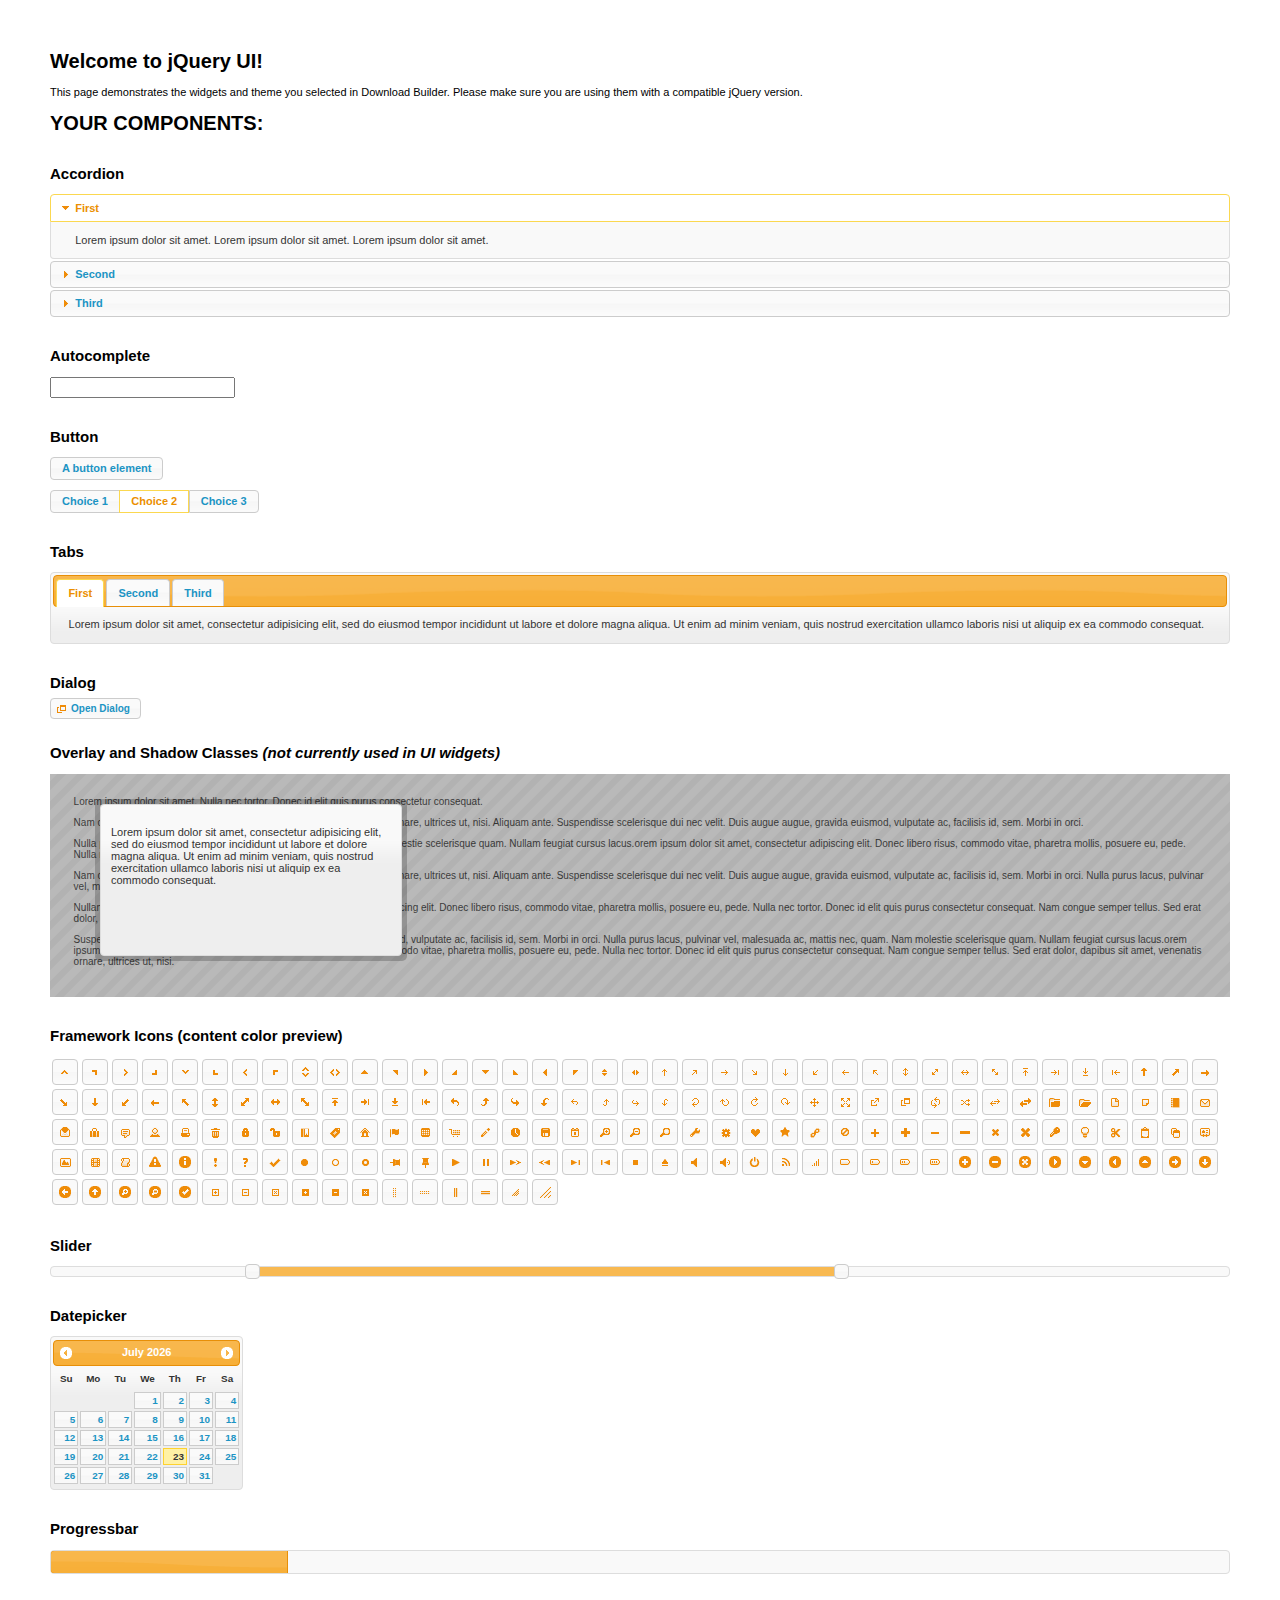
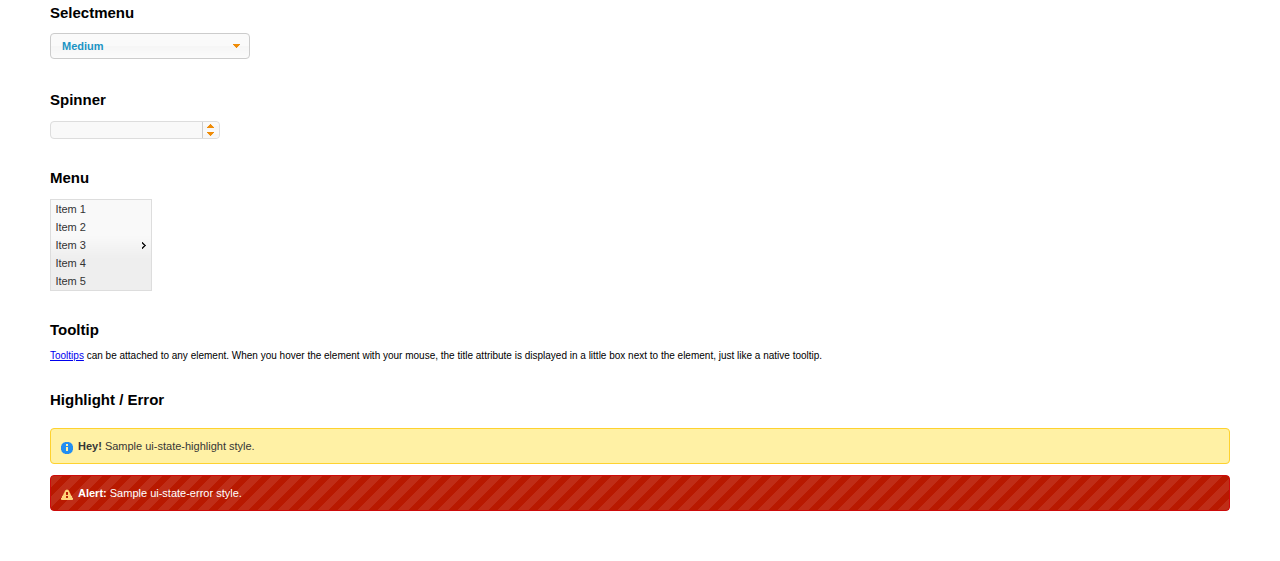
<file: lib/jquery-ui-1.11.4.custom/index.html>
<!doctype html>
<html lang="us">
<head>
	<meta charset="utf-8">
	<title>jQuery UI Example Page</title>
	<link href="jquery-ui.css" rel="stylesheet">
	<style>
	body{
		font: 62.5% "Trebuchet MS", sans-serif;
		margin: 50px;
	}
	.demoHeaders {
		margin-top: 2em;
	}
	#dialog-link {
		padding: .4em 1em .4em 20px;
		text-decoration: none;
		position: relative;
	}
	#dialog-link span.ui-icon {
		margin: 0 5px 0 0;
		position: absolute;
		left: .2em;
		top: 50%;
		margin-top: -8px;
	}
	#icons {
		margin: 0;
		padding: 0;
	}
	#icons li {
		margin: 2px;
		position: relative;
		padding: 4px 0;
		cursor: pointer;
		float: left;
		list-style: none;
	}
	#icons span.ui-icon {
		float: left;
		margin: 0 4px;
	}
	.fakewindowcontain .ui-widget-overlay {
		position: absolute;
	}
	select {
		width: 200px;
	}
	</style>
</head>
<body>

<h1>Welcome to jQuery UI!</h1>

<div class="ui-widget">
	<p>This page demonstrates the widgets and theme you selected in Download Builder. Please make sure you are using them with a compatible jQuery version.</p>
</div>

<h1>YOUR COMPONENTS:</h1>


<!-- Accordion -->
<h2 class="demoHeaders">Accordion</h2>
<div id="accordion">
	<h3>First</h3>
	<div>Lorem ipsum dolor sit amet. Lorem ipsum dolor sit amet. Lorem ipsum dolor sit amet.</div>
	<h3>Second</h3>
	<div>Phasellus mattis tincidunt nibh.</div>
	<h3>Third</h3>
	<div>Nam dui erat, auctor a, dignissim quis.</div>
</div>



<!-- Autocomplete -->
<h2 class="demoHeaders">Autocomplete</h2>
<div>
	<input id="autocomplete" title="type &quot;a&quot;">
</div>



<!-- Button -->
<h2 class="demoHeaders">Button</h2>
<button id="button">A button element</button>
<form style="margin-top: 1em;">
	<div id="radioset">
		<input type="radio" id="radio1" name="radio"><label for="radio1">Choice 1</label>
		<input type="radio" id="radio2" name="radio" checked="checked"><label for="radio2">Choice 2</label>
		<input type="radio" id="radio3" name="radio"><label for="radio3">Choice 3</label>
	</div>
</form>



<!-- Tabs -->
<h2 class="demoHeaders">Tabs</h2>
<div id="tabs">
	<ul>
		<li><a href="#tabs-1">First</a></li>
		<li><a href="#tabs-2">Second</a></li>
		<li><a href="#tabs-3">Third</a></li>
	</ul>
	<div id="tabs-1">Lorem ipsum dolor sit amet, consectetur adipisicing elit, sed do eiusmod tempor incididunt ut labore et dolore magna aliqua. Ut enim ad minim veniam, quis nostrud exercitation ullamco laboris nisi ut aliquip ex ea commodo consequat.</div>
	<div id="tabs-2">Phasellus mattis tincidunt nibh. Cras orci urna, blandit id, pretium vel, aliquet ornare, felis. Maecenas scelerisque sem non nisl. Fusce sed lorem in enim dictum bibendum.</div>
	<div id="tabs-3">Nam dui erat, auctor a, dignissim quis, sollicitudin eu, felis. Pellentesque nisi urna, interdum eget, sagittis et, consequat vestibulum, lacus. Mauris porttitor ullamcorper augue.</div>
</div>



<!-- Dialog NOTE: Dialog is not generated by UI in this demo so it can be visually styled in themeroller-->
<h2 class="demoHeaders">Dialog</h2>
<p><a href="#" id="dialog-link" class="ui-state-default ui-corner-all"><span class="ui-icon ui-icon-newwin"></span>Open Dialog</a></p>

<h2 class="demoHeaders">Overlay and Shadow Classes <em>(not currently used in UI widgets)</em></h2>
<div style="position: relative; width: 96%; height: 200px; padding:1% 2%; overflow:hidden;" class="fakewindowcontain">
	<p>Lorem ipsum dolor sit amet,  Nulla nec tortor. Donec id elit quis purus consectetur consequat. </p><p>Nam congue semper tellus. Sed erat dolor, dapibus sit amet, venenatis ornare, ultrices ut, nisi. Aliquam ante. Suspendisse scelerisque dui nec velit. Duis augue augue, gravida euismod, vulputate ac, facilisis id, sem. Morbi in orci. </p><p>Nulla purus lacus, pulvinar vel, malesuada ac, mattis nec, quam. Nam molestie scelerisque quam. Nullam feugiat cursus lacus.orem ipsum dolor sit amet, consectetur adipiscing elit. Donec libero risus, commodo vitae, pharetra mollis, posuere eu, pede. Nulla nec tortor. Donec id elit quis purus consectetur consequat. </p><p>Nam congue semper tellus. Sed erat dolor, dapibus sit amet, venenatis ornare, ultrices ut, nisi. Aliquam ante. Suspendisse scelerisque dui nec velit. Duis augue augue, gravida euismod, vulputate ac, facilisis id, sem. Morbi in orci. Nulla purus lacus, pulvinar vel, malesuada ac, mattis nec, quam. Nam molestie scelerisque quam. </p><p>Nullam feugiat cursus lacus.orem ipsum dolor sit amet, consectetur adipiscing elit. Donec libero risus, commodo vitae, pharetra mollis, posuere eu, pede. Nulla nec tortor. Donec id elit quis purus consectetur consequat. Nam congue semper tellus. Sed erat dolor, dapibus sit amet, venenatis ornare, ultrices ut, nisi. Aliquam ante. </p><p>Suspendisse scelerisque dui nec velit. Duis augue augue, gravida euismod, vulputate ac, facilisis id, sem. Morbi in orci. Nulla purus lacus, pulvinar vel, malesuada ac, mattis nec, quam. Nam molestie scelerisque quam. Nullam feugiat cursus lacus.orem ipsum dolor sit amet, consectetur adipiscing elit. Donec libero risus, commodo vitae, pharetra mollis, posuere eu, pede. Nulla nec tortor. Donec id elit quis purus consectetur consequat. Nam congue semper tellus. Sed erat dolor, dapibus sit amet, venenatis ornare, ultrices ut, nisi. </p>

	<!-- ui-dialog -->
	<div class="ui-overlay"><div class="ui-widget-overlay"></div><div class="ui-widget-shadow ui-corner-all" style="width: 302px; height: 152px; position: absolute; left: 50px; top: 30px;"></div></div>
	<div style="position: absolute; width: 280px; height: 130px;left: 50px; top: 30px; padding: 10px;" class="ui-widget ui-widget-content ui-corner-all">
		<div class="ui-dialog-content ui-widget-content" style="background: none; border: 0;">
			<p>Lorem ipsum dolor sit amet, consectetur adipisicing elit, sed do eiusmod tempor incididunt ut labore et dolore magna aliqua. Ut enim ad minim veniam, quis nostrud exercitation ullamco laboris nisi ut aliquip ex ea commodo consequat.</p>
		</div>
	</div>

</div>

<!-- ui-dialog -->
<div id="dialog" title="Dialog Title">
	<p>Lorem ipsum dolor sit amet, consectetur adipisicing elit, sed do eiusmod tempor incididunt ut labore et dolore magna aliqua. Ut enim ad minim veniam, quis nostrud exercitation ullamco laboris nisi ut aliquip ex ea commodo consequat.</p>
</div>



<h2 class="demoHeaders">Framework Icons (content color preview)</h2>
<ul id="icons" class="ui-widget ui-helper-clearfix">
	<li class="ui-state-default ui-corner-all" title=".ui-icon-carat-1-n"><span class="ui-icon ui-icon-carat-1-n"></span></li>
	<li class="ui-state-default ui-corner-all" title=".ui-icon-carat-1-ne"><span class="ui-icon ui-icon-carat-1-ne"></span></li>
	<li class="ui-state-default ui-corner-all" title=".ui-icon-carat-1-e"><span class="ui-icon ui-icon-carat-1-e"></span></li>
	<li class="ui-state-default ui-corner-all" title=".ui-icon-carat-1-se"><span class="ui-icon ui-icon-carat-1-se"></span></li>
	<li class="ui-state-default ui-corner-all" title=".ui-icon-carat-1-s"><span class="ui-icon ui-icon-carat-1-s"></span></li>
	<li class="ui-state-default ui-corner-all" title=".ui-icon-carat-1-sw"><span class="ui-icon ui-icon-carat-1-sw"></span></li>
	<li class="ui-state-default ui-corner-all" title=".ui-icon-carat-1-w"><span class="ui-icon ui-icon-carat-1-w"></span></li>
	<li class="ui-state-default ui-corner-all" title=".ui-icon-carat-1-nw"><span class="ui-icon ui-icon-carat-1-nw"></span></li>
	<li class="ui-state-default ui-corner-all" title=".ui-icon-carat-2-n-s"><span class="ui-icon ui-icon-carat-2-n-s"></span></li>
	<li class="ui-state-default ui-corner-all" title=".ui-icon-carat-2-e-w"><span class="ui-icon ui-icon-carat-2-e-w"></span></li>
	<li class="ui-state-default ui-corner-all" title=".ui-icon-triangle-1-n"><span class="ui-icon ui-icon-triangle-1-n"></span></li>
	<li class="ui-state-default ui-corner-all" title=".ui-icon-triangle-1-ne"><span class="ui-icon ui-icon-triangle-1-ne"></span></li>
	<li class="ui-state-default ui-corner-all" title=".ui-icon-triangle-1-e"><span class="ui-icon ui-icon-triangle-1-e"></span></li>
	<li class="ui-state-default ui-corner-all" title=".ui-icon-triangle-1-se"><span class="ui-icon ui-icon-triangle-1-se"></span></li>
	<li class="ui-state-default ui-corner-all" title=".ui-icon-triangle-1-s"><span class="ui-icon ui-icon-triangle-1-s"></span></li>
	<li class="ui-state-default ui-corner-all" title=".ui-icon-triangle-1-sw"><span class="ui-icon ui-icon-triangle-1-sw"></span></li>
	<li class="ui-state-default ui-corner-all" title=".ui-icon-triangle-1-w"><span class="ui-icon ui-icon-triangle-1-w"></span></li>
	<li class="ui-state-default ui-corner-all" title=".ui-icon-triangle-1-nw"><span class="ui-icon ui-icon-triangle-1-nw"></span></li>
	<li class="ui-state-default ui-corner-all" title=".ui-icon-triangle-2-n-s"><span class="ui-icon ui-icon-triangle-2-n-s"></span></li>
	<li class="ui-state-default ui-corner-all" title=".ui-icon-triangle-2-e-w"><span class="ui-icon ui-icon-triangle-2-e-w"></span></li>
	<li class="ui-state-default ui-corner-all" title=".ui-icon-arrow-1-n"><span class="ui-icon ui-icon-arrow-1-n"></span></li>
	<li class="ui-state-default ui-corner-all" title=".ui-icon-arrow-1-ne"><span class="ui-icon ui-icon-arrow-1-ne"></span></li>
	<li class="ui-state-default ui-corner-all" title=".ui-icon-arrow-1-e"><span class="ui-icon ui-icon-arrow-1-e"></span></li>
	<li class="ui-state-default ui-corner-all" title=".ui-icon-arrow-1-se"><span class="ui-icon ui-icon-arrow-1-se"></span></li>
	<li class="ui-state-default ui-corner-all" title=".ui-icon-arrow-1-s"><span class="ui-icon ui-icon-arrow-1-s"></span></li>
	<li class="ui-state-default ui-corner-all" title=".ui-icon-arrow-1-sw"><span class="ui-icon ui-icon-arrow-1-sw"></span></li>
	<li class="ui-state-default ui-corner-all" title=".ui-icon-arrow-1-w"><span class="ui-icon ui-icon-arrow-1-w"></span></li>
	<li class="ui-state-default ui-corner-all" title=".ui-icon-arrow-1-nw"><span class="ui-icon ui-icon-arrow-1-nw"></span></li>
	<li class="ui-state-default ui-corner-all" title=".ui-icon-arrow-2-n-s"><span class="ui-icon ui-icon-arrow-2-n-s"></span></li>
	<li class="ui-state-default ui-corner-all" title=".ui-icon-arrow-2-ne-sw"><span class="ui-icon ui-icon-arrow-2-ne-sw"></span></li>
	<li class="ui-state-default ui-corner-all" title=".ui-icon-arrow-2-e-w"><span class="ui-icon ui-icon-arrow-2-e-w"></span></li>
	<li class="ui-state-default ui-corner-all" title=".ui-icon-arrow-2-se-nw"><span class="ui-icon ui-icon-arrow-2-se-nw"></span></li>
	<li class="ui-state-default ui-corner-all" title=".ui-icon-arrowstop-1-n"><span class="ui-icon ui-icon-arrowstop-1-n"></span></li>
	<li class="ui-state-default ui-corner-all" title=".ui-icon-arrowstop-1-e"><span class="ui-icon ui-icon-arrowstop-1-e"></span></li>
	<li class="ui-state-default ui-corner-all" title=".ui-icon-arrowstop-1-s"><span class="ui-icon ui-icon-arrowstop-1-s"></span></li>
	<li class="ui-state-default ui-corner-all" title=".ui-icon-arrowstop-1-w"><span class="ui-icon ui-icon-arrowstop-1-w"></span></li>
	<li class="ui-state-default ui-corner-all" title=".ui-icon-arrowthick-1-n"><span class="ui-icon ui-icon-arrowthick-1-n"></span></li>
	<li class="ui-state-default ui-corner-all" title=".ui-icon-arrowthick-1-ne"><span class="ui-icon ui-icon-arrowthick-1-ne"></span></li>
	<li class="ui-state-default ui-corner-all" title=".ui-icon-arrowthick-1-e"><span class="ui-icon ui-icon-arrowthick-1-e"></span></li>
	<li class="ui-state-default ui-corner-all" title=".ui-icon-arrowthick-1-se"><span class="ui-icon ui-icon-arrowthick-1-se"></span></li>
	<li class="ui-state-default ui-corner-all" title=".ui-icon-arrowthick-1-s"><span class="ui-icon ui-icon-arrowthick-1-s"></span></li>
	<li class="ui-state-default ui-corner-all" title=".ui-icon-arrowthick-1-sw"><span class="ui-icon ui-icon-arrowthick-1-sw"></span></li>
	<li class="ui-state-default ui-corner-all" title=".ui-icon-arrowthick-1-w"><span class="ui-icon ui-icon-arrowthick-1-w"></span></li>
	<li class="ui-state-default ui-corner-all" title=".ui-icon-arrowthick-1-nw"><span class="ui-icon ui-icon-arrowthick-1-nw"></span></li>
	<li class="ui-state-default ui-corner-all" title=".ui-icon-arrowthick-2-n-s"><span class="ui-icon ui-icon-arrowthick-2-n-s"></span></li>
	<li class="ui-state-default ui-corner-all" title=".ui-icon-arrowthick-2-ne-sw"><span class="ui-icon ui-icon-arrowthick-2-ne-sw"></span></li>
	<li class="ui-state-default ui-corner-all" title=".ui-icon-arrowthick-2-e-w"><span class="ui-icon ui-icon-arrowthick-2-e-w"></span></li>
	<li class="ui-state-default ui-corner-all" title=".ui-icon-arrowthick-2-se-nw"><span class="ui-icon ui-icon-arrowthick-2-se-nw"></span></li>
	<li class="ui-state-default ui-corner-all" title=".ui-icon-arrowthickstop-1-n"><span class="ui-icon ui-icon-arrowthickstop-1-n"></span></li>
	<li class="ui-state-default ui-corner-all" title=".ui-icon-arrowthickstop-1-e"><span class="ui-icon ui-icon-arrowthickstop-1-e"></span></li>
	<li class="ui-state-default ui-corner-all" title=".ui-icon-arrowthickstop-1-s"><span class="ui-icon ui-icon-arrowthickstop-1-s"></span></li>
	<li class="ui-state-default ui-corner-all" title=".ui-icon-arrowthickstop-1-w"><span class="ui-icon ui-icon-arrowthickstop-1-w"></span></li>
	<li class="ui-state-default ui-corner-all" title=".ui-icon-arrowreturnthick-1-w"><span class="ui-icon ui-icon-arrowreturnthick-1-w"></span></li>
	<li class="ui-state-default ui-corner-all" title=".ui-icon-arrowreturnthick-1-n"><span class="ui-icon ui-icon-arrowreturnthick-1-n"></span></li>
	<li class="ui-state-default ui-corner-all" title=".ui-icon-arrowreturnthick-1-e"><span class="ui-icon ui-icon-arrowreturnthick-1-e"></span></li>
	<li class="ui-state-default ui-corner-all" title=".ui-icon-arrowreturnthick-1-s"><span class="ui-icon ui-icon-arrowreturnthick-1-s"></span></li>
	<li class="ui-state-default ui-corner-all" title=".ui-icon-arrowreturn-1-w"><span class="ui-icon ui-icon-arrowreturn-1-w"></span></li>
	<li class="ui-state-default ui-corner-all" title=".ui-icon-arrowreturn-1-n"><span class="ui-icon ui-icon-arrowreturn-1-n"></span></li>
	<li class="ui-state-default ui-corner-all" title=".ui-icon-arrowreturn-1-e"><span class="ui-icon ui-icon-arrowreturn-1-e"></span></li>
	<li class="ui-state-default ui-corner-all" title=".ui-icon-arrowreturn-1-s"><span class="ui-icon ui-icon-arrowreturn-1-s"></span></li>
	<li class="ui-state-default ui-corner-all" title=".ui-icon-arrowrefresh-1-w"><span class="ui-icon ui-icon-arrowrefresh-1-w"></span></li>
	<li class="ui-state-default ui-corner-all" title=".ui-icon-arrowrefresh-1-n"><span class="ui-icon ui-icon-arrowrefresh-1-n"></span></li>
	<li class="ui-state-default ui-corner-all" title=".ui-icon-arrowrefresh-1-e"><span class="ui-icon ui-icon-arrowrefresh-1-e"></span></li>
	<li class="ui-state-default ui-corner-all" title=".ui-icon-arrowrefresh-1-s"><span class="ui-icon ui-icon-arrowrefresh-1-s"></span></li>
	<li class="ui-state-default ui-corner-all" title=".ui-icon-arrow-4"><span class="ui-icon ui-icon-arrow-4"></span></li>
	<li class="ui-state-default ui-corner-all" title=".ui-icon-arrow-4-diag"><span class="ui-icon ui-icon-arrow-4-diag"></span></li>
	<li class="ui-state-default ui-corner-all" title=".ui-icon-extlink"><span class="ui-icon ui-icon-extlink"></span></li>
	<li class="ui-state-default ui-corner-all" title=".ui-icon-newwin"><span class="ui-icon ui-icon-newwin"></span></li>
	<li class="ui-state-default ui-corner-all" title=".ui-icon-refresh"><span class="ui-icon ui-icon-refresh"></span></li>
	<li class="ui-state-default ui-corner-all" title=".ui-icon-shuffle"><span class="ui-icon ui-icon-shuffle"></span></li>
	<li class="ui-state-default ui-corner-all" title=".ui-icon-transfer-e-w"><span class="ui-icon ui-icon-transfer-e-w"></span></li>
	<li class="ui-state-default ui-corner-all" title=".ui-icon-transferthick-e-w"><span class="ui-icon ui-icon-transferthick-e-w"></span></li>
	<li class="ui-state-default ui-corner-all" title=".ui-icon-folder-collapsed"><span class="ui-icon ui-icon-folder-collapsed"></span></li>
	<li class="ui-state-default ui-corner-all" title=".ui-icon-folder-open"><span class="ui-icon ui-icon-folder-open"></span></li>
	<li class="ui-state-default ui-corner-all" title=".ui-icon-document"><span class="ui-icon ui-icon-document"></span></li>
	<li class="ui-state-default ui-corner-all" title=".ui-icon-document-b"><span class="ui-icon ui-icon-document-b"></span></li>
	<li class="ui-state-default ui-corner-all" title=".ui-icon-note"><span class="ui-icon ui-icon-note"></span></li>
	<li class="ui-state-default ui-corner-all" title=".ui-icon-mail-closed"><span class="ui-icon ui-icon-mail-closed"></span></li>
	<li class="ui-state-default ui-corner-all" title=".ui-icon-mail-open"><span class="ui-icon ui-icon-mail-open"></span></li>
	<li class="ui-state-default ui-corner-all" title=".ui-icon-suitcase"><span class="ui-icon ui-icon-suitcase"></span></li>
	<li class="ui-state-default ui-corner-all" title=".ui-icon-comment"><span class="ui-icon ui-icon-comment"></span></li>
	<li class="ui-state-default ui-corner-all" title=".ui-icon-person"><span class="ui-icon ui-icon-person"></span></li>
	<li class="ui-state-default ui-corner-all" title=".ui-icon-print"><span class="ui-icon ui-icon-print"></span></li>
	<li class="ui-state-default ui-corner-all" title=".ui-icon-trash"><span class="ui-icon ui-icon-trash"></span></li>
	<li class="ui-state-default ui-corner-all" title=".ui-icon-locked"><span class="ui-icon ui-icon-locked"></span></li>
	<li class="ui-state-default ui-corner-all" title=".ui-icon-unlocked"><span class="ui-icon ui-icon-unlocked"></span></li>
	<li class="ui-state-default ui-corner-all" title=".ui-icon-bookmark"><span class="ui-icon ui-icon-bookmark"></span></li>
	<li class="ui-state-default ui-corner-all" title=".ui-icon-tag"><span class="ui-icon ui-icon-tag"></span></li>
	<li class="ui-state-default ui-corner-all" title=".ui-icon-home"><span class="ui-icon ui-icon-home"></span></li>
	<li class="ui-state-default ui-corner-all" title=".ui-icon-flag"><span class="ui-icon ui-icon-flag"></span></li>
	<li class="ui-state-default ui-corner-all" title=".ui-icon-calculator"><span class="ui-icon ui-icon-calculator"></span></li>
	<li class="ui-state-default ui-corner-all" title=".ui-icon-cart"><span class="ui-icon ui-icon-cart"></span></li>
	<li class="ui-state-default ui-corner-all" title=".ui-icon-pencil"><span class="ui-icon ui-icon-pencil"></span></li>
	<li class="ui-state-default ui-corner-all" title=".ui-icon-clock"><span class="ui-icon ui-icon-clock"></span></li>
	<li class="ui-state-default ui-corner-all" title=".ui-icon-disk"><span class="ui-icon ui-icon-disk"></span></li>
	<li class="ui-state-default ui-corner-all" title=".ui-icon-calendar"><span class="ui-icon ui-icon-calendar"></span></li>
	<li class="ui-state-default ui-corner-all" title=".ui-icon-zoomin"><span class="ui-icon ui-icon-zoomin"></span></li>
	<li class="ui-state-default ui-corner-all" title=".ui-icon-zoomout"><span class="ui-icon ui-icon-zoomout"></span></li>
	<li class="ui-state-default ui-corner-all" title=".ui-icon-search"><span class="ui-icon ui-icon-search"></span></li>
	<li class="ui-state-default ui-corner-all" title=".ui-icon-wrench"><span class="ui-icon ui-icon-wrench"></span></li>
	<li class="ui-state-default ui-corner-all" title=".ui-icon-gear"><span class="ui-icon ui-icon-gear"></span></li>
	<li class="ui-state-default ui-corner-all" title=".ui-icon-heart"><span class="ui-icon ui-icon-heart"></span></li>
	<li class="ui-state-default ui-corner-all" title=".ui-icon-star"><span class="ui-icon ui-icon-star"></span></li>
	<li class="ui-state-default ui-corner-all" title=".ui-icon-link"><span class="ui-icon ui-icon-link"></span></li>
	<li class="ui-state-default ui-corner-all" title=".ui-icon-cancel"><span class="ui-icon ui-icon-cancel"></span></li>
	<li class="ui-state-default ui-corner-all" title=".ui-icon-plus"><span class="ui-icon ui-icon-plus"></span></li>
	<li class="ui-state-default ui-corner-all" title=".ui-icon-plusthick"><span class="ui-icon ui-icon-plusthick"></span></li>
	<li class="ui-state-default ui-corner-all" title=".ui-icon-minus"><span class="ui-icon ui-icon-minus"></span></li>
	<li class="ui-state-default ui-corner-all" title=".ui-icon-minusthick"><span class="ui-icon ui-icon-minusthick"></span></li>
	<li class="ui-state-default ui-corner-all" title=".ui-icon-close"><span class="ui-icon ui-icon-close"></span></li>
	<li class="ui-state-default ui-corner-all" title=".ui-icon-closethick"><span class="ui-icon ui-icon-closethick"></span></li>
	<li class="ui-state-default ui-corner-all" title=".ui-icon-key"><span class="ui-icon ui-icon-key"></span></li>
	<li class="ui-state-default ui-corner-all" title=".ui-icon-lightbulb"><span class="ui-icon ui-icon-lightbulb"></span></li>
	<li class="ui-state-default ui-corner-all" title=".ui-icon-scissors"><span class="ui-icon ui-icon-scissors"></span></li>
	<li class="ui-state-default ui-corner-all" title=".ui-icon-clipboard"><span class="ui-icon ui-icon-clipboard"></span></li>
	<li class="ui-state-default ui-corner-all" title=".ui-icon-copy"><span class="ui-icon ui-icon-copy"></span></li>
	<li class="ui-state-default ui-corner-all" title=".ui-icon-contact"><span class="ui-icon ui-icon-contact"></span></li>
	<li class="ui-state-default ui-corner-all" title=".ui-icon-image"><span class="ui-icon ui-icon-image"></span></li>
	<li class="ui-state-default ui-corner-all" title=".ui-icon-video"><span class="ui-icon ui-icon-video"></span></li>
	<li class="ui-state-default ui-corner-all" title=".ui-icon-script"><span class="ui-icon ui-icon-script"></span></li>
	<li class="ui-state-default ui-corner-all" title=".ui-icon-alert"><span class="ui-icon ui-icon-alert"></span></li>
	<li class="ui-state-default ui-corner-all" title=".ui-icon-info"><span class="ui-icon ui-icon-info"></span></li>
	<li class="ui-state-default ui-corner-all" title=".ui-icon-notice"><span class="ui-icon ui-icon-notice"></span></li>
	<li class="ui-state-default ui-corner-all" title=".ui-icon-help"><span class="ui-icon ui-icon-help"></span></li>
	<li class="ui-state-default ui-corner-all" title=".ui-icon-check"><span class="ui-icon ui-icon-check"></span></li>
	<li class="ui-state-default ui-corner-all" title=".ui-icon-bullet"><span class="ui-icon ui-icon-bullet"></span></li>
	<li class="ui-state-default ui-corner-all" title=".ui-icon-radio-off"><span class="ui-icon ui-icon-radio-off"></span></li>
	<li class="ui-state-default ui-corner-all" title=".ui-icon-radio-on"><span class="ui-icon ui-icon-radio-on"></span></li>
	<li class="ui-state-default ui-corner-all" title=".ui-icon-pin-w"><span class="ui-icon ui-icon-pin-w"></span></li>
	<li class="ui-state-default ui-corner-all" title=".ui-icon-pin-s"><span class="ui-icon ui-icon-pin-s"></span></li>
	<li class="ui-state-default ui-corner-all" title=".ui-icon-play"><span class="ui-icon ui-icon-play"></span></li>
	<li class="ui-state-default ui-corner-all" title=".ui-icon-pause"><span class="ui-icon ui-icon-pause"></span></li>
	<li class="ui-state-default ui-corner-all" title=".ui-icon-seek-next"><span class="ui-icon ui-icon-seek-next"></span></li>
	<li class="ui-state-default ui-corner-all" title=".ui-icon-seek-prev"><span class="ui-icon ui-icon-seek-prev"></span></li>
	<li class="ui-state-default ui-corner-all" title=".ui-icon-seek-end"><span class="ui-icon ui-icon-seek-end"></span></li>
	<li class="ui-state-default ui-corner-all" title=".ui-icon-seek-first"><span class="ui-icon ui-icon-seek-first"></span></li>
	<li class="ui-state-default ui-corner-all" title=".ui-icon-stop"><span class="ui-icon ui-icon-stop"></span></li>
	<li class="ui-state-default ui-corner-all" title=".ui-icon-eject"><span class="ui-icon ui-icon-eject"></span></li>
	<li class="ui-state-default ui-corner-all" title=".ui-icon-volume-off"><span class="ui-icon ui-icon-volume-off"></span></li>
	<li class="ui-state-default ui-corner-all" title=".ui-icon-volume-on"><span class="ui-icon ui-icon-volume-on"></span></li>
	<li class="ui-state-default ui-corner-all" title=".ui-icon-power"><span class="ui-icon ui-icon-power"></span></li>
	<li class="ui-state-default ui-corner-all" title=".ui-icon-signal-diag"><span class="ui-icon ui-icon-signal-diag"></span></li>
	<li class="ui-state-default ui-corner-all" title=".ui-icon-signal"><span class="ui-icon ui-icon-signal"></span></li>
	<li class="ui-state-default ui-corner-all" title=".ui-icon-battery-0"><span class="ui-icon ui-icon-battery-0"></span></li>
	<li class="ui-state-default ui-corner-all" title=".ui-icon-battery-1"><span class="ui-icon ui-icon-battery-1"></span></li>
	<li class="ui-state-default ui-corner-all" title=".ui-icon-battery-2"><span class="ui-icon ui-icon-battery-2"></span></li>
	<li class="ui-state-default ui-corner-all" title=".ui-icon-battery-3"><span class="ui-icon ui-icon-battery-3"></span></li>
	<li class="ui-state-default ui-corner-all" title=".ui-icon-circle-plus"><span class="ui-icon ui-icon-circle-plus"></span></li>
	<li class="ui-state-default ui-corner-all" title=".ui-icon-circle-minus"><span class="ui-icon ui-icon-circle-minus"></span></li>
	<li class="ui-state-default ui-corner-all" title=".ui-icon-circle-close"><span class="ui-icon ui-icon-circle-close"></span></li>
	<li class="ui-state-default ui-corner-all" title=".ui-icon-circle-triangle-e"><span class="ui-icon ui-icon-circle-triangle-e"></span></li>
	<li class="ui-state-default ui-corner-all" title=".ui-icon-circle-triangle-s"><span class="ui-icon ui-icon-circle-triangle-s"></span></li>
	<li class="ui-state-default ui-corner-all" title=".ui-icon-circle-triangle-w"><span class="ui-icon ui-icon-circle-triangle-w"></span></li>
	<li class="ui-state-default ui-corner-all" title=".ui-icon-circle-triangle-n"><span class="ui-icon ui-icon-circle-triangle-n"></span></li>
	<li class="ui-state-default ui-corner-all" title=".ui-icon-circle-arrow-e"><span class="ui-icon ui-icon-circle-arrow-e"></span></li>
	<li class="ui-state-default ui-corner-all" title=".ui-icon-circle-arrow-s"><span class="ui-icon ui-icon-circle-arrow-s"></span></li>
	<li class="ui-state-default ui-corner-all" title=".ui-icon-circle-arrow-w"><span class="ui-icon ui-icon-circle-arrow-w"></span></li>
	<li class="ui-state-default ui-corner-all" title=".ui-icon-circle-arrow-n"><span class="ui-icon ui-icon-circle-arrow-n"></span></li>
	<li class="ui-state-default ui-corner-all" title=".ui-icon-circle-zoomin"><span class="ui-icon ui-icon-circle-zoomin"></span></li>
	<li class="ui-state-default ui-corner-all" title=".ui-icon-circle-zoomout"><span class="ui-icon ui-icon-circle-zoomout"></span></li>
	<li class="ui-state-default ui-corner-all" title=".ui-icon-circle-check"><span class="ui-icon ui-icon-circle-check"></span></li>
	<li class="ui-state-default ui-corner-all" title=".ui-icon-circlesmall-plus"><span class="ui-icon ui-icon-circlesmall-plus"></span></li>
	<li class="ui-state-default ui-corner-all" title=".ui-icon-circlesmall-minus"><span class="ui-icon ui-icon-circlesmall-minus"></span></li>
	<li class="ui-state-default ui-corner-all" title=".ui-icon-circlesmall-close"><span class="ui-icon ui-icon-circlesmall-close"></span></li>
	<li class="ui-state-default ui-corner-all" title=".ui-icon-squaresmall-plus"><span class="ui-icon ui-icon-squaresmall-plus"></span></li>
	<li class="ui-state-default ui-corner-all" title=".ui-icon-squaresmall-minus"><span class="ui-icon ui-icon-squaresmall-minus"></span></li>
	<li class="ui-state-default ui-corner-all" title=".ui-icon-squaresmall-close"><span class="ui-icon ui-icon-squaresmall-close"></span></li>
	<li class="ui-state-default ui-corner-all" title=".ui-icon-grip-dotted-vertical"><span class="ui-icon ui-icon-grip-dotted-vertical"></span></li>
	<li class="ui-state-default ui-corner-all" title=".ui-icon-grip-dotted-horizontal"><span class="ui-icon ui-icon-grip-dotted-horizontal"></span></li>
	<li class="ui-state-default ui-corner-all" title=".ui-icon-grip-solid-vertical"><span class="ui-icon ui-icon-grip-solid-vertical"></span></li>
	<li class="ui-state-default ui-corner-all" title=".ui-icon-grip-solid-horizontal"><span class="ui-icon ui-icon-grip-solid-horizontal"></span></li>
	<li class="ui-state-default ui-corner-all" title=".ui-icon-gripsmall-diagonal-se"><span class="ui-icon ui-icon-gripsmall-diagonal-se"></span></li>
	<li class="ui-state-default ui-corner-all" title=".ui-icon-grip-diagonal-se"><span class="ui-icon ui-icon-grip-diagonal-se"></span></li>
</ul>


<!-- Slider -->
<h2 class="demoHeaders">Slider</h2>
<div id="slider"></div>



<!-- Datepicker -->
<h2 class="demoHeaders">Datepicker</h2>
<div id="datepicker"></div>



<!-- Progressbar -->
<h2 class="demoHeaders">Progressbar</h2>
<div id="progressbar"></div>



<!-- Progressbar -->
<h2 class="demoHeaders">Selectmenu</h2>
<select id="selectmenu">
	<option>Slower</option>
	<option>Slow</option>
	<option selected="selected">Medium</option>
	<option>Fast</option>
	<option>Faster</option>
</select>



<!-- Spinner -->
<h2 class="demoHeaders">Spinner</h2>
<input id="spinner">



<!-- Menu -->
<h2 class="demoHeaders">Menu</h2>
<ul style="width:100px;" id="menu">
	<li>Item 1</li>
	<li>Item 2</li>
	<li>Item 3
		<ul>
			<li>Item 3-1</li>
			<li>Item 3-2</li>
			<li>Item 3-3</li>
			<li>Item 3-4</li>
			<li>Item 3-5</li>
		</ul>
	</li>
	<li>Item 4</li>
	<li>Item 5</li>
</ul>



<!-- Tooltip -->
<h2 class="demoHeaders">Tooltip</h2>
<p id="tooltip">
	<a href="#" title="That&apos;s what this widget is">Tooltips</a> can be attached to any element. When you hover
the element with your mouse, the title attribute is displayed in a little box next to the element, just like a native tooltip.
</p>


<!-- Highlight / Error -->
<h2 class="demoHeaders">Highlight / Error</h2>
<div class="ui-widget">
	<div class="ui-state-highlight ui-corner-all" style="margin-top: 20px; padding: 0 .7em;">
		<p><span class="ui-icon ui-icon-info" style="float: left; margin-right: .3em;"></span>
		<strong>Hey!</strong> Sample ui-state-highlight style.</p>
	</div>
</div>
<br>
<div class="ui-widget">
	<div class="ui-state-error ui-corner-all" style="padding: 0 .7em;">
		<p><span class="ui-icon ui-icon-alert" style="float: left; margin-right: .3em;"></span>
		<strong>Alert:</strong> Sample ui-state-error style.</p>
	</div>
</div>

<script src="external/jquery/jquery.js"></script>
<script src="jquery-ui.js"></script>
<script>

$( "#accordion" ).accordion();



var availableTags = [
	"ActionScript",
	"AppleScript",
	"Asp",
	"BASIC",
	"C",
	"C++",
	"Clojure",
	"COBOL",
	"ColdFusion",
	"Erlang",
	"Fortran",
	"Groovy",
	"Haskell",
	"Java",
	"JavaScript",
	"Lisp",
	"Perl",
	"PHP",
	"Python",
	"Ruby",
	"Scala",
	"Scheme"
];
$( "#autocomplete" ).autocomplete({
	source: availableTags
});



$( "#button" ).button();
$( "#radioset" ).buttonset();



$( "#tabs" ).tabs();



$( "#dialog" ).dialog({
	autoOpen: false,
	width: 400,
	buttons: [
		{
			text: "Ok",
			click: function() {
				$( this ).dialog( "close" );
			}
		},
		{
			text: "Cancel",
			click: function() {
				$( this ).dialog( "close" );
			}
		}
	]
});

// Link to open the dialog
$( "#dialog-link" ).click(function( event ) {
	$( "#dialog" ).dialog( "open" );
	event.preventDefault();
});



$( "#datepicker" ).datepicker({
	inline: true
});



$( "#slider" ).slider({
	range: true,
	values: [ 17, 67 ]
});



$( "#progressbar" ).progressbar({
	value: 20
});



$( "#spinner" ).spinner();



$( "#menu" ).menu();



$( "#tooltip" ).tooltip();



$( "#selectmenu" ).selectmenu();


// Hover states on the static widgets
$( "#dialog-link, #icons li" ).hover(
	function() {
		$( this ).addClass( "ui-state-hover" );
	},
	function() {
		$( this ).removeClass( "ui-state-hover" );
	}
);
</script>
</body>
</html>
</file>
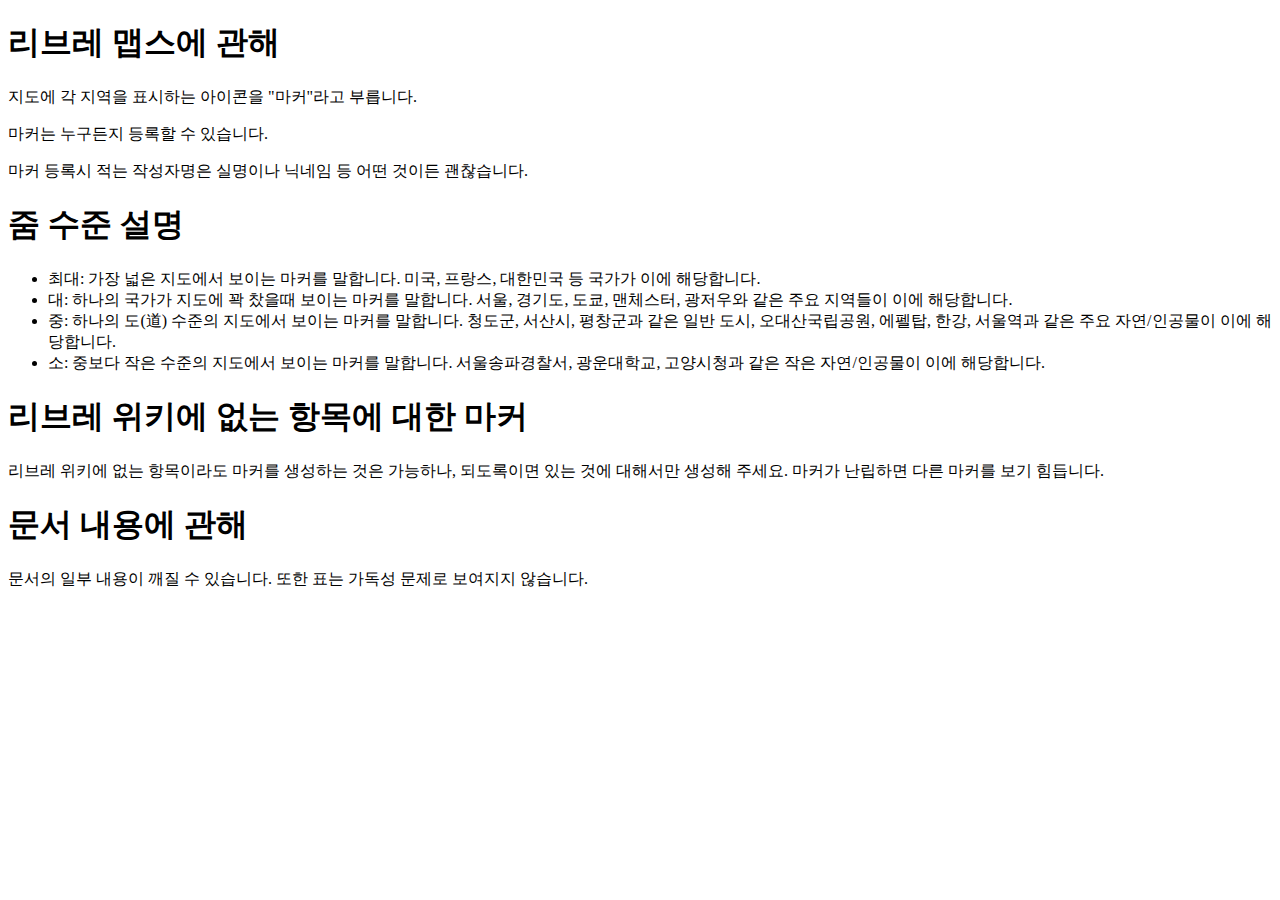
<file: help.html>
<!DOCTYPE html>
<html>
<head>
    <meta charset="utf-8">
    <title>Libre Maps</title>
</head>
<body>
    <h1> 리브레 맵스에 관해 </h1>
    <p> 지도에 각 지역을 표시하는 아이콘을 "마커"라고 부릅니다. </p>
    <p> 마커는 누구든지 등록할 수 있습니다. </p>
    <p> 마커 등록시 적는 작성자명은 실명이나 닉네임 등 어떤 것이든 괜찮습니다. </p>
    <h1> 줌 수준 설명 </h1>
    <ul>
        <li> 최대: 가장 넓은 지도에서 보이는 마커를 말합니다. 미국, 프랑스, 대한민국 등 국가가 이에 해당합니다. </li>
        <li> 대: 하나의 국가가 지도에 꽉 찼을때 보이는 마커를 말합니다. 서울, 경기도, 도쿄, 맨체스터, 광저우와 같은 주요 지역들이 이에 해당합니다. </li>
        <li> 중: 하나의 도(道) 수준의 지도에서 보이는 마커를 말합니다. 청도군, 서산시, 평창군과 같은 일반 도시, 오대산국립공원, 에펠탑, 한강, 서울역과 같은 주요 자연/인공물이 이에 해당합니다.</li>
        <li> 소: 중보다 작은 수준의 지도에서 보이는 마커를 말합니다. 서울송파경찰서, 광운대학교, 고양시청과 같은 작은 자연/인공물이 이에 해당합니다. </li>
    </ul>
    <h1> 리브레 위키에 없는 항목에 대한 마커 </h1>
    리브레 위키에 없는 항목이라도 마커를 생성하는 것은 가능하나, 되도록이면 있는 것에 대해서만 생성해 주세요. 마커가 난립하면 다른 마커를 보기 힘듭니다.
    <h1> 문서 내용에 관해 </h1>
    문서의 일부 내용이 깨질 수 있습니다. 또한 표는 가독성 문제로 보여지지 않습니다.
</body>
</html>
</file>
